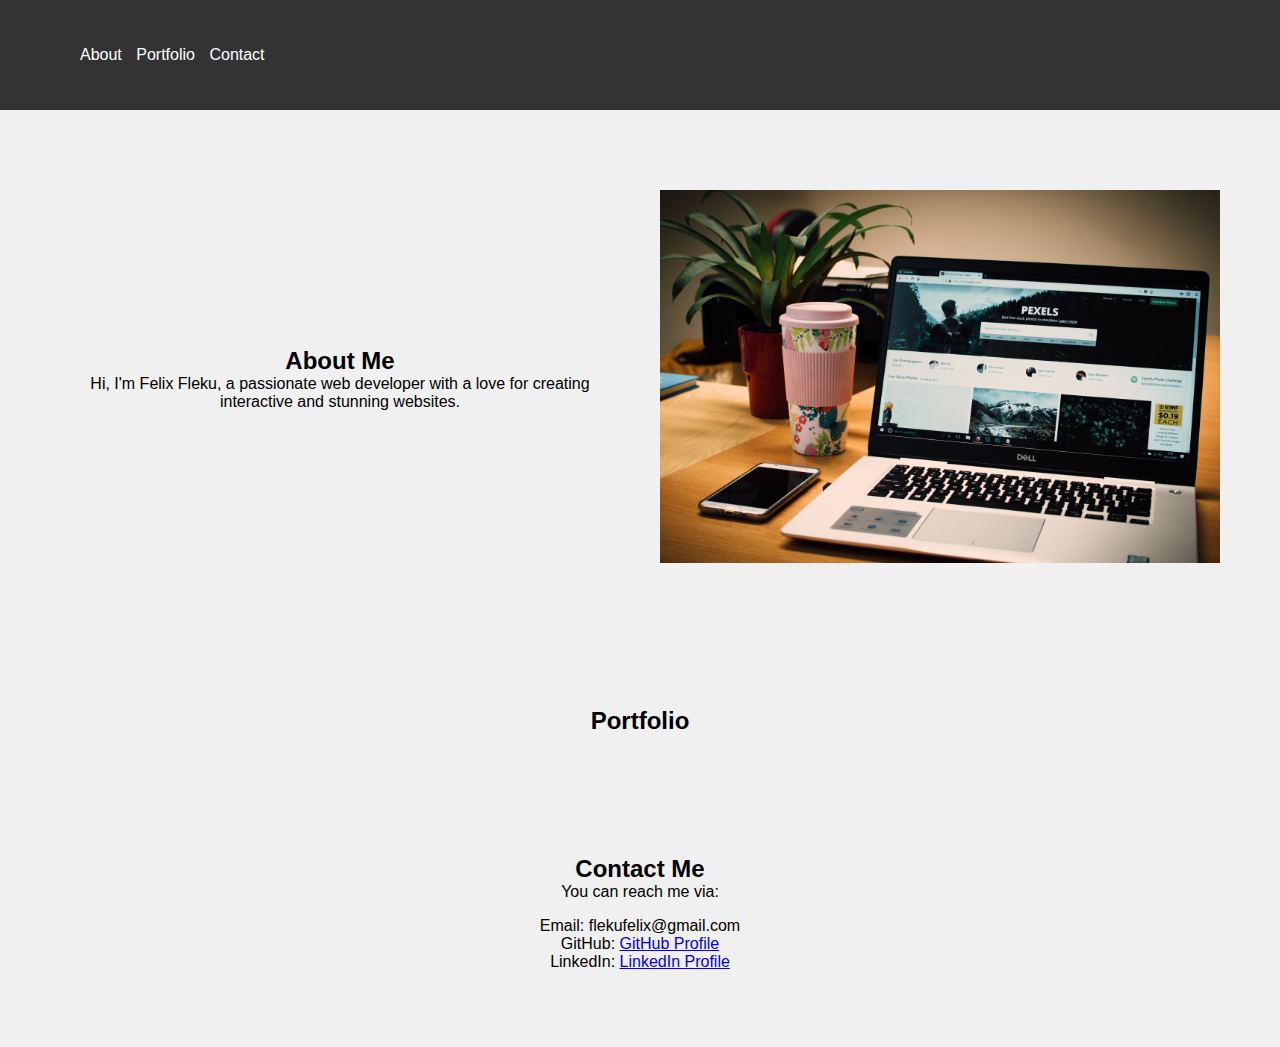
<file: index.html>
<!DOCTYPE html>
<html lang="en">
<head>
    <meta charset="UTF-8">
    <meta name="viewport" content="width=device-width, initial-scale=1.0">
    <link rel="stylesheet" href="style.css">
    <title>Felix Fleku - Web Developer</title>
    <style>
        /* Add CSS styles for the new classes */
        .flex-container {
            display: flex;
            justify-content: space-between;
            align-items: center;
        }

        .left-content {
            flex: 1;
            padding: 20px;
        }

        .right-content {
            flex: 1;
            padding: 20px;
        }

        .right-content img {
            max-width: 100%;
            height: auto;
        }
    </style>
</head>
<body>
    <header>
        <nav>
            <div class="container">
                <ul>
                    <li><a href="#about">About</a></li>
                    <li><a href="#portfolio">Portfolio</a></li>
                    <li><a href="#contact">Contact</a></li>
                </ul>
            </div>
        </nav>
    </header>
    
    <!-- ... (previous HTML code) ... -->

    <section id="about" class="section">
        <div class="container flex-container">
            <div class="left-content">
                <h2>About Me</h2>
                <p>Hi, I'm Felix Fleku, a passionate web developer with a love for creating interactive and stunning websites.</p>
            </div>
            <div class="right-content">
                <img src="pexels-lisa-fotios-811587.jpg" alt="Felix Fleku"/>
            </div>
        </div>
    </section>

    <!-- ... (rest of your HTML code) ... -->
    
    <section id="portfolio" class="section">
        <div class="container">
            <h2>Portfolio</h2>
            <!-- Add your portfolio projects here -->
        </div>
    </section>
    
    <section id="contact" class="section">
        <div class="container">
            <h2>Contact Me</h2>
            <p>You can reach me via:</p>
            <ul>
                <li>Email: flekufelix@gmail.com</li>
                <li>GitHub: <a href="https://github.com/anklet1" target="_blank">GitHub Profile</a></li>
                <li>LinkedIn: <a href="https://www.linkedin.com/in/fleku-felix/?lipi=urn%3Ali%3Apage%3Ad_flagship3_resumebuilder%3BTJE72X1GTg%2BReVr%2Fiw3c6A%3D%3D" target="_blank">LinkedIn Profile</a></li>
            </ul>
        </div>
    </section>

    <script src="script.js"></script>
</body>
</html>
</file>
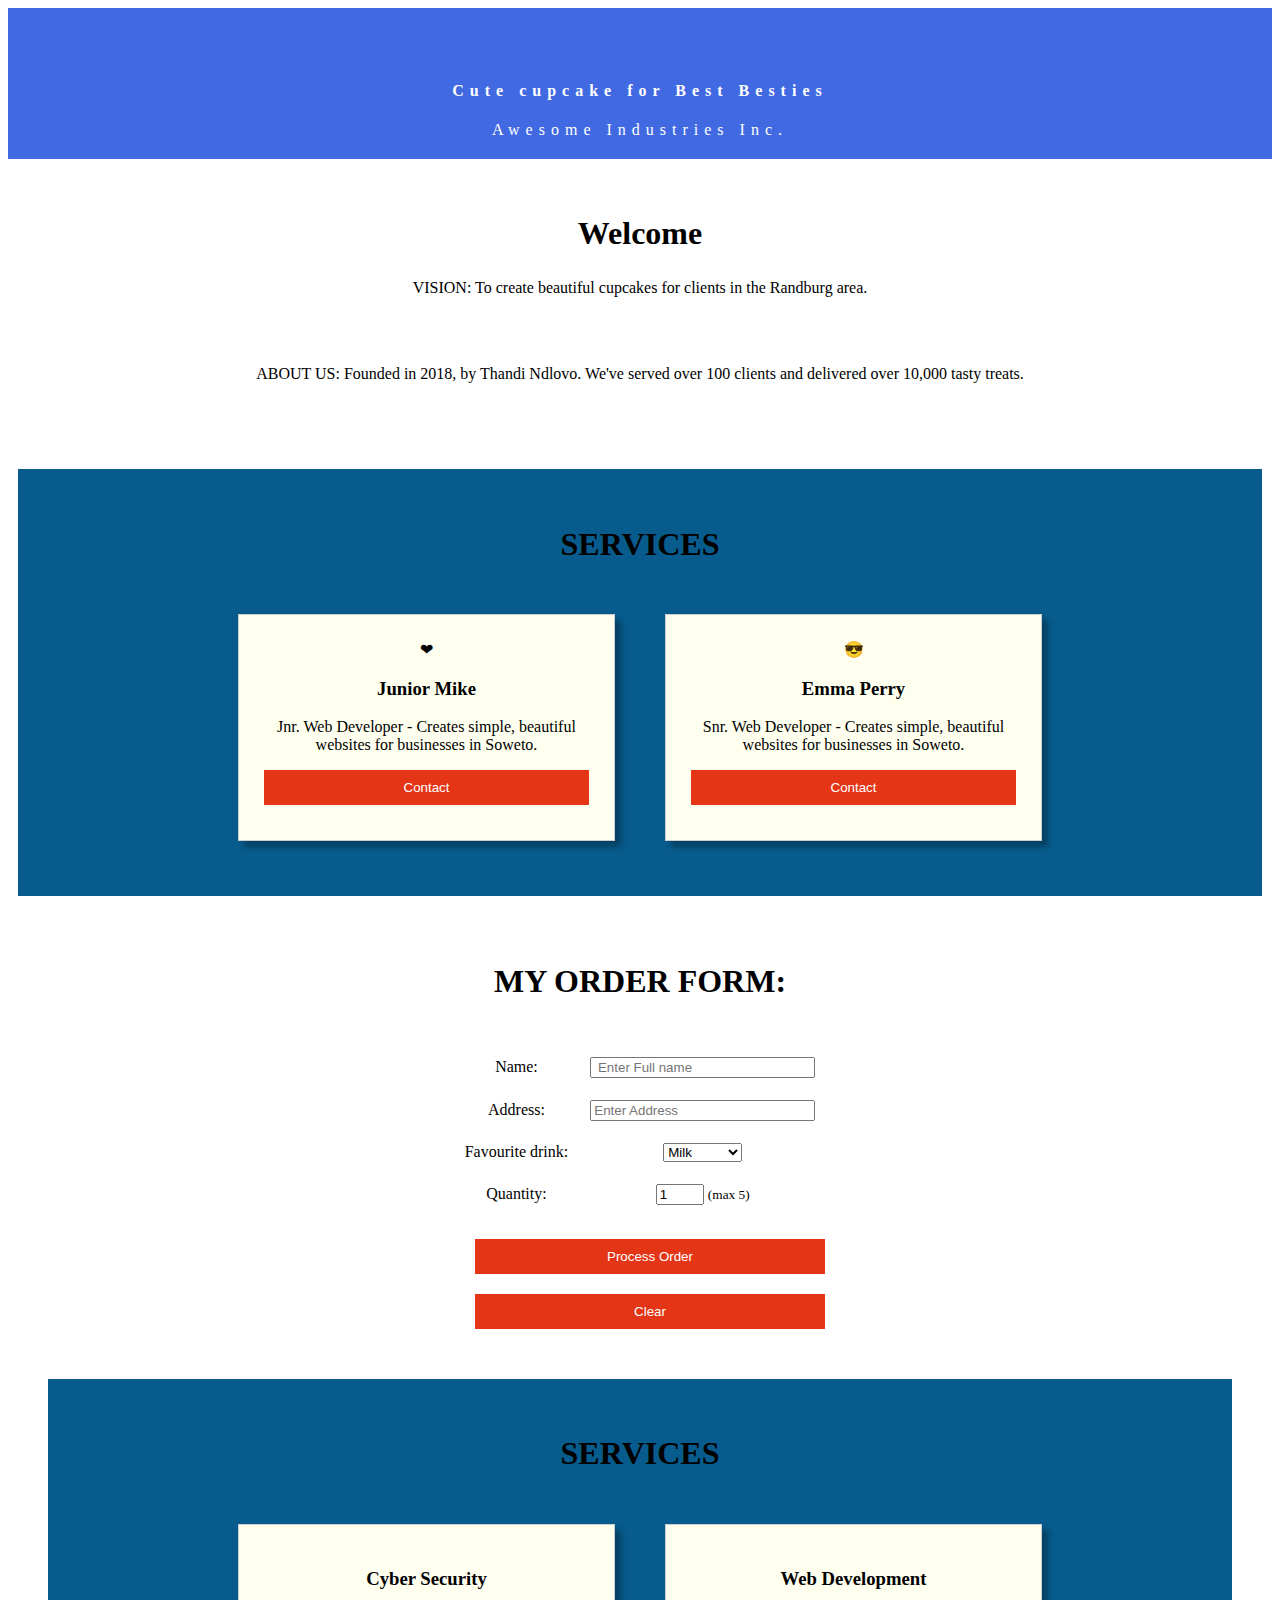
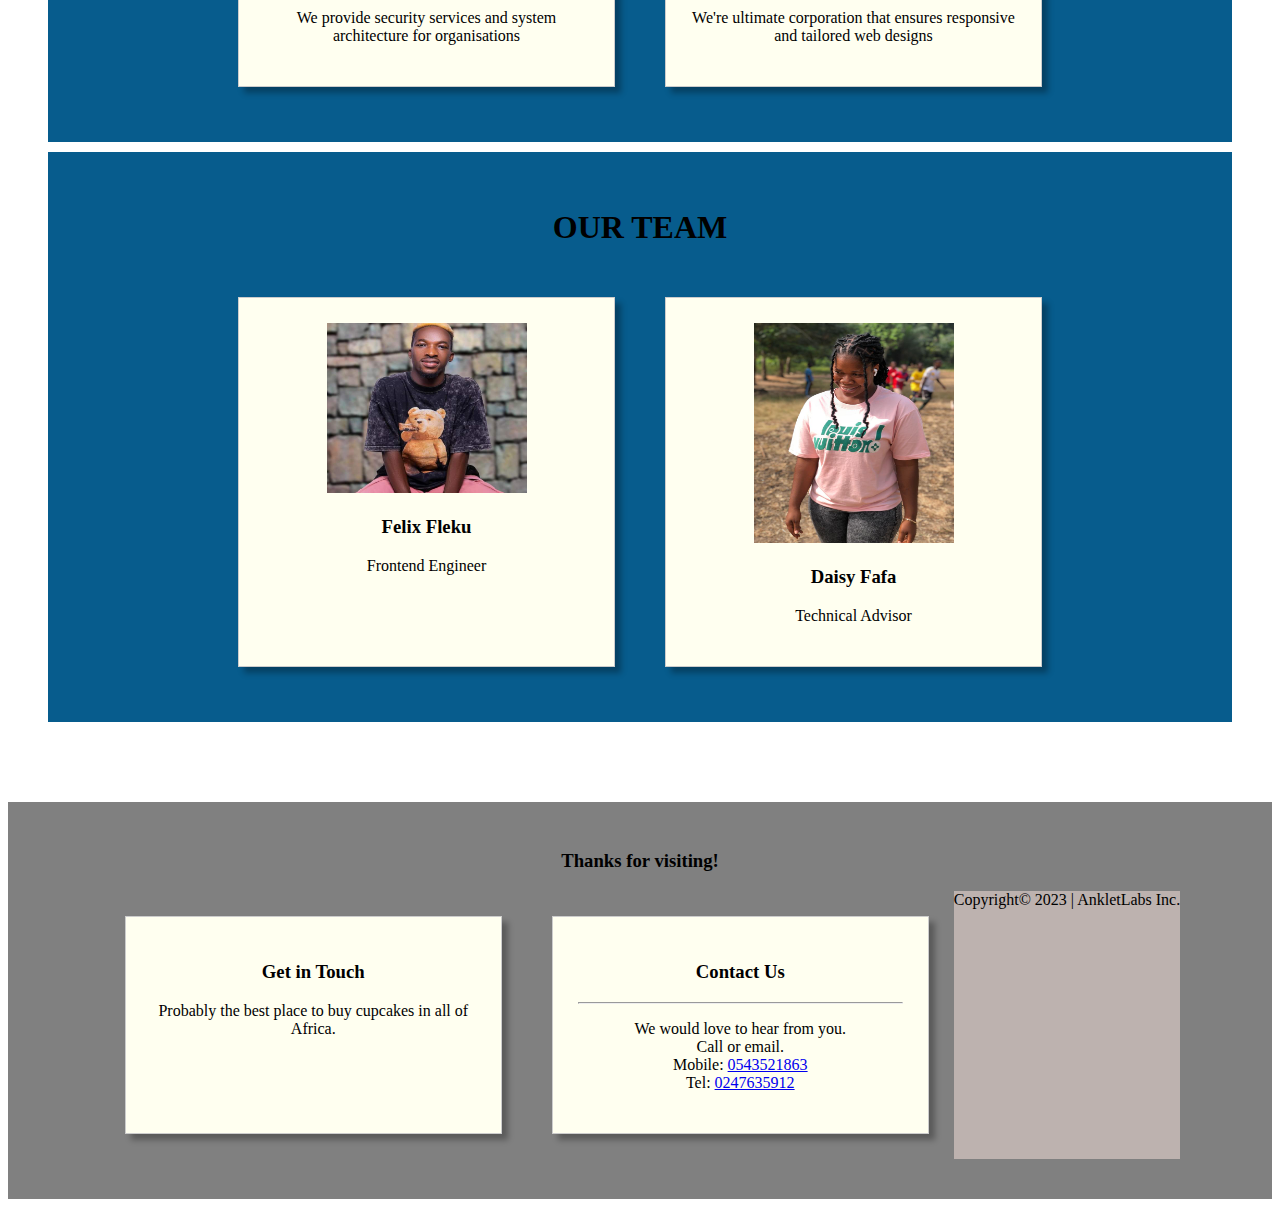
<file: base.html>
<!DOCTYPE html>
<html lang="en">
<head>
    <meta charset="UTF-8">
    <meta name="viewport" content="width=device-width, initial-scale=1.0">
    <title>Sample website</title>
    <link rel="stylesheet" href="cards.css">

</head>
<body>
    <header>
<h1>
    <h4>Cute cupcake for Best Besties </h4>
     Awesome Industries Inc.
</h1>
    </header>
    <section>
<h2>Welcome</h2>
<p>VISION: To create beautiful 
    cupcakes for clients in the 
    Randburg area.</p> <br> <br>
    <p>ABOUT US: Founded in 2018, by 
        Thandi Ndlovo. 
        We've served over 100 clients 
        and delivered over 10,000 tasty 
        treats.</p>
    </section>  

    <section class=" blue container">
        <h2>SERVICES</h2>
        <article class="card">
            <div class="icons"> &#10084; </div>
            <h3>Junior Mike</h3>
            <p>Jnr. Web Developer - Creates 
                simple, beautiful websites for 
                businesses in Soweto.</p>
                <button>Contact</button>

         </article>
        <article class="card">
            <div class="icons"> &#x1F60E; </div>
            <h3>Emma Perry</h3>
            <p>Snr. Web Developer - Creates 
                simple, beautiful websites for 
                businesses in Soweto.</p>
                <button>Contact</button>
        </article>

    </section>  
    <section>
<h2>MY ORDER FORM: </h2>
<form  id="my-form">
<table>
<tr>
    <td> Name: </td>
    <td> <input type="text" size ="25" name="my-name" placeholder=" Enter Full name"></td>
</tr>
<tr>
    <td> Address: </td>
    <td> <input type="text" size ="25" name="my-Address" placeholder="Enter Address"> </td>
</tr>

<tr>
    <td> Favourite drink: </td>
    <td> <select name="my-drink">
        <option> Milk</option>
        <option> Coffee </option>
        <option> Tea </option>
        <option> Sodabi </option>
        <option> Local Gin </option>
    </select>
</td>
</tr>

<tr>
    <td> Quantity: </td>
    <td> <input type="number" min="1" max="5" name="my-qty" value="1">
        <small> (max 5) </small>
    </td>
    
</tr>
<tr>
    <br>
</tr>
<tr>
    <td colspan="2" >
        <input class="button"
         type="button"
        value="Process Order"
        onclick="placeOrder();" >
        
        <input class="button" type="reset" value="Clear"
        onclick="document.getElementById('my-order').style.display = 'none'"; >
    </td>
</tr>


</table>
<br>
<div id="my-order">

</div>
</form>
<section class=" blue container">
    <h2>SERVICES</h2>
    <article class="card">
        <h3>Cyber Security</h3>
        
        <p>We provide security services and system 
            architecture for  organisations </p>
            

     </article>
    <article class="card">
     
        <h3>Web Development</h3>
        <p> We're ultimate corporation that ensures responsive 
            and tailored web designs</p>
           
    </article>

</section> 
<section class=" blue container ">
    <h2> OUR TEAM </h2>
    <article class="card">
        <div class="icons">  </div>
        <img src="mee.JPG" alt=" Felix Fleku" width="200" height="170">
        <h3>Felix Fleku</h3>
        <p>Frontend Engineer </p>


     </article>
    <article class="card">
        <div class="icons"> </div>
        <img src="we.JPG" alt="fafa" width="200" height="220">
        <h3>Daisy Fafa </h3>
        <p> Technical Advisor </p>
            
    </article>

</section> 
    </section>

    <footer>

        <div> 
          <h3> Thanks for visiting! </h3> 
          <div class="container"> 
            <article class="card"> 
                <h3> Get in Touch </h3>
                <p> Probably the best 
                    place to buy cupcakes in all 
                    of Africa.</p>

            </article>
            <article class="card">
                <h3>Contact Us </h3>
                <hr>
                <p>We would love to hear from you.
                    <br> Call or email. <br>
                    Mobile: <a href="https://www.wa.me">0543521863</a> <br>
                    Tel: <a href="https://www.wa.me">0247635912</a>
                </p>
            </article>
           <div id="foot"> Copyright&copy; 2023 | AnkletLabs Inc.</div> 

          </div> 
        </div>
    </footer>

    <script>

function placeOrder() {
    var orderForm = document.getElementById( "my-form" );
    results = "<h3> Success! </h3> Here is your order.";
    results += "<br>Name: " + orderForm.elements["my-name"].value;
    results += "<br>Address: " + orderForm.elements["my-Address"].value;
    results += "<br>I like to order: " + orderForm.elements["my-drink"].value;
    results += "<br>Quantity: " + orderForm.elements["my-qty"].value;
    
    
    var orderResults = document.getElementById( "my-order" );
    orderResults.style.display = "block"
    orderResults.innerHTML = results;
}
    </script>
</body>
</html>
</file>
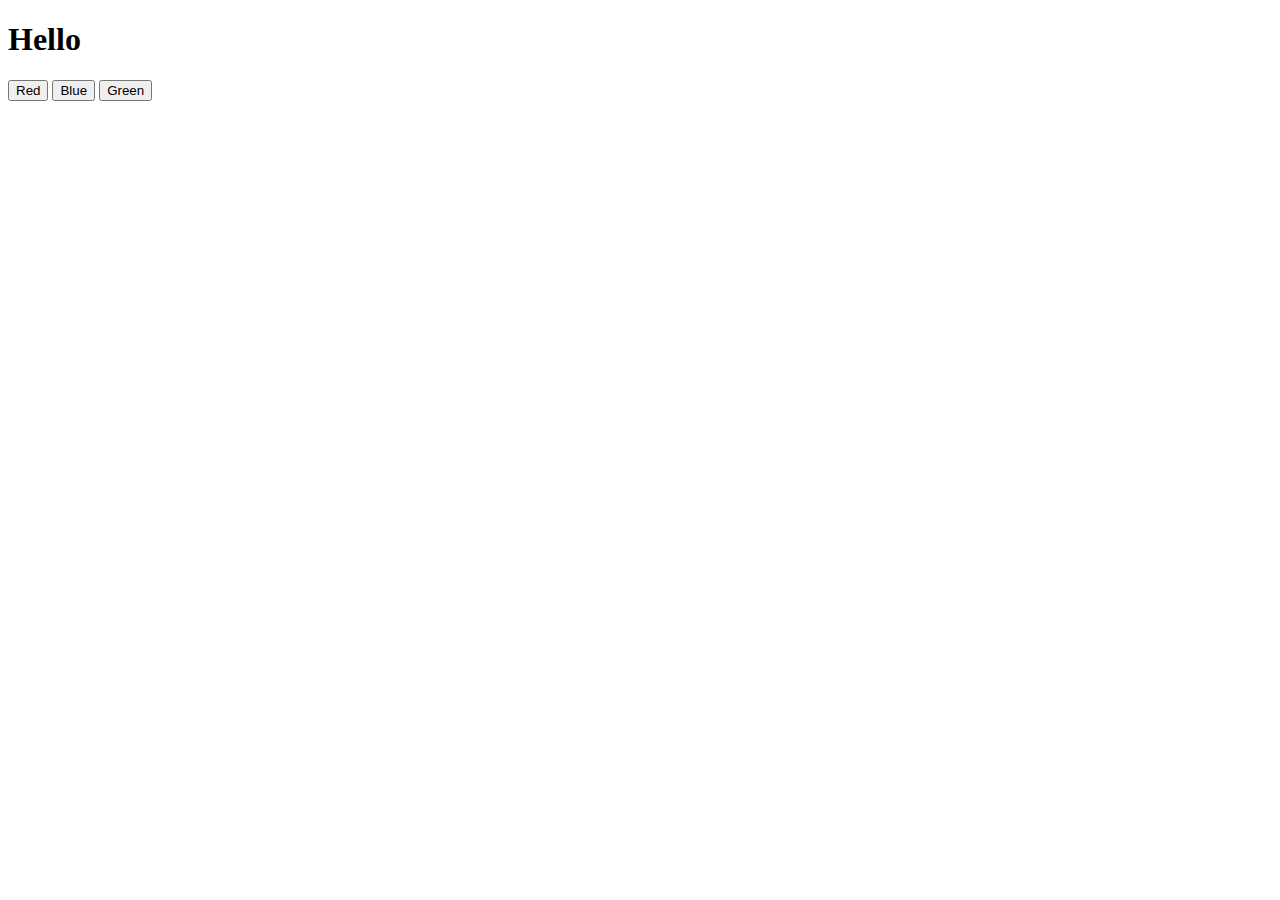
<file: color.html>
<!DOCTYPE html>
<html lang="en">
<head>
    <meta charset="UTF-8">
    <meta name="viewport" content="width=device-width, initial-scale=1.0">
    <title>OH yeah</title>
</head>
<body>

    <script>
        document.addEventListener('DOMContentLoaded', function() {

            document.querySelector('#red').onclick = function() {

                document.querySelector('#hello').style.color = 'red';
            }

            //blue color change
            document.querySelector('#blue').onclick = function() {

            document.querySelector('#hello').style.color = 'blue';
            }

                //green 
            document.querySelector('#green').onclick = function() {

                document.querySelector('#hello').style.color = 'green';
            }

            

        })
    </script>

    <h1 id="hello">Hello</h1>

    <button id="red">Red</button>
    <button id="blue">Blue</button>
    <button id="green">Green</button>

</body>
</html>
</file>
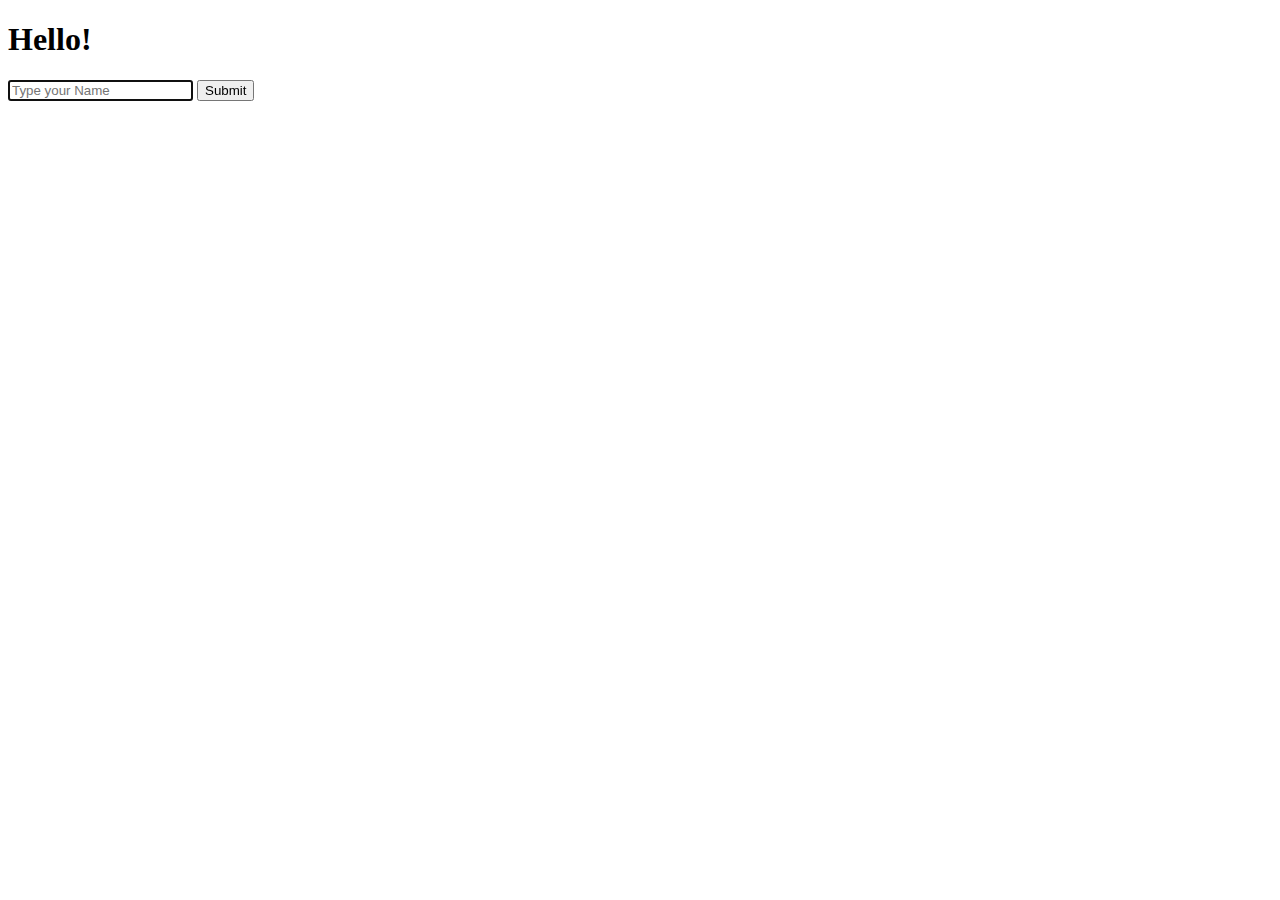
<file: trial.html>
<!DOCTYPE html>
<html lang="en">
<head>
    <meta charset="UTF-8">
    <meta name="viewport" content="width=device-width, initial-scale=1.0">
    <title>Java</title>
    <script>
        function hello() {
            const heading = document.querySelector('h1');
            if (heading.innerHTML === 'Hello!') {
                heading.innerHTML = 'Goodbye!';

            } else {
                heading.innerHTML = 'Hello!'
            }
           
        }
        document.querySelector('form').onsubmit = function() {
            const name = document.querySelector('#name').value;
            alert("Hello,{$name}");
        }
     
    </script>
</head>
<body>
    <h1>Hello!</h1>
   <form>
    <input  autofocus id="name" placeholder="Type your Name" type="text">
    <input type="submit" name= "submit">
   </form>

</body>
</html>
</file>
<file: style.css>
body, h1, h2, p {
    margin: 0;
    padding: 0;
}


body {
    font-family: Arial, sans-serif;
    background-color: #f0f0f0;
}

.container {
    max-width: 1200px;
    margin: 0 auto;
    padding: 20px;
}

header {
    background-color: #333;
    color: #fff;
    padding: 10px 0;
}

header h1 {
    font-size: 24px;
}

nav ul {
    list-style: none;
}

nav ul li {
    display: inline-block;
    margin-right: 10px;
    text-decoration: none;
}

nav a {
    text-decoration: none;
    color: #fff;
}

.section {
    padding: 40px 0;
    text-align: center;
}

.section h2 {
    animation: bounce-in 1s ease;
}
#contact ul {
    list-style: none;
    padding-left: 0;
}
#contact {

    padding: 40px 0;
    text-align: center;
}

@keyframes bounce-in {
    0% {
        transform: translateY(-50px);
        opacity: 0;
    }
    100% {
        transform: translateY(0);
        opacity: 1;
    }
}

@media screen and (max-width: 768px) {
    /* Add responsive styles here */
}
</file>
<file: cards.css>
body{
    font-family: tahoma;
    text-align: center;
}
header{
    letter-spacing: 6px;
    background: royalblue;
    padding: 20px;
    color: white;
}
h2{
    font-size: 2em;
    width: 100%;
}
section{
    padding: 30px;
    margin-bottom: 40px;
}
.container{
    display: flex;
    justify-content: center;
    flex-wrap: wrap;
}
.class{
    border: 1px solid #ccc;
    background-color: ivory;
    margin: 25px;
    padding: 25px;
}
 
.button, .container{
    margin: 10px;
}
button, .button{
    background:rgb(228, 53, 22) ;
    border: 0;
    color: white;
    padding: 10px;
    width: 100%;
    margin-bottom: 10px;
}
.blue{
    background: rgb(7, 92, 141);
}
.card{
    border: 1px solid #ccc;
    background-color: ivory;
    margin: 25px;
    padding: 25px;
    box-shadow: 6px 6px 6px rgba( 0, 0, 0, 0.3);
}

table{
    margin: auto;
}

td{
    padding: 10px;
}

#my-order{
    background-color: #29c1c4;
    padding: 25px;
    display: none;
}

footer{
    padding: 30px;
    background: grey;
}

#foot{
background-color: rgb(189, 178, 175);
}
@media screen and (min-width: 50em) {
    .card{
        flex-basis: 325px;
    }
    header h1{
        font-size: 5em;
    }
    
}
</file>
